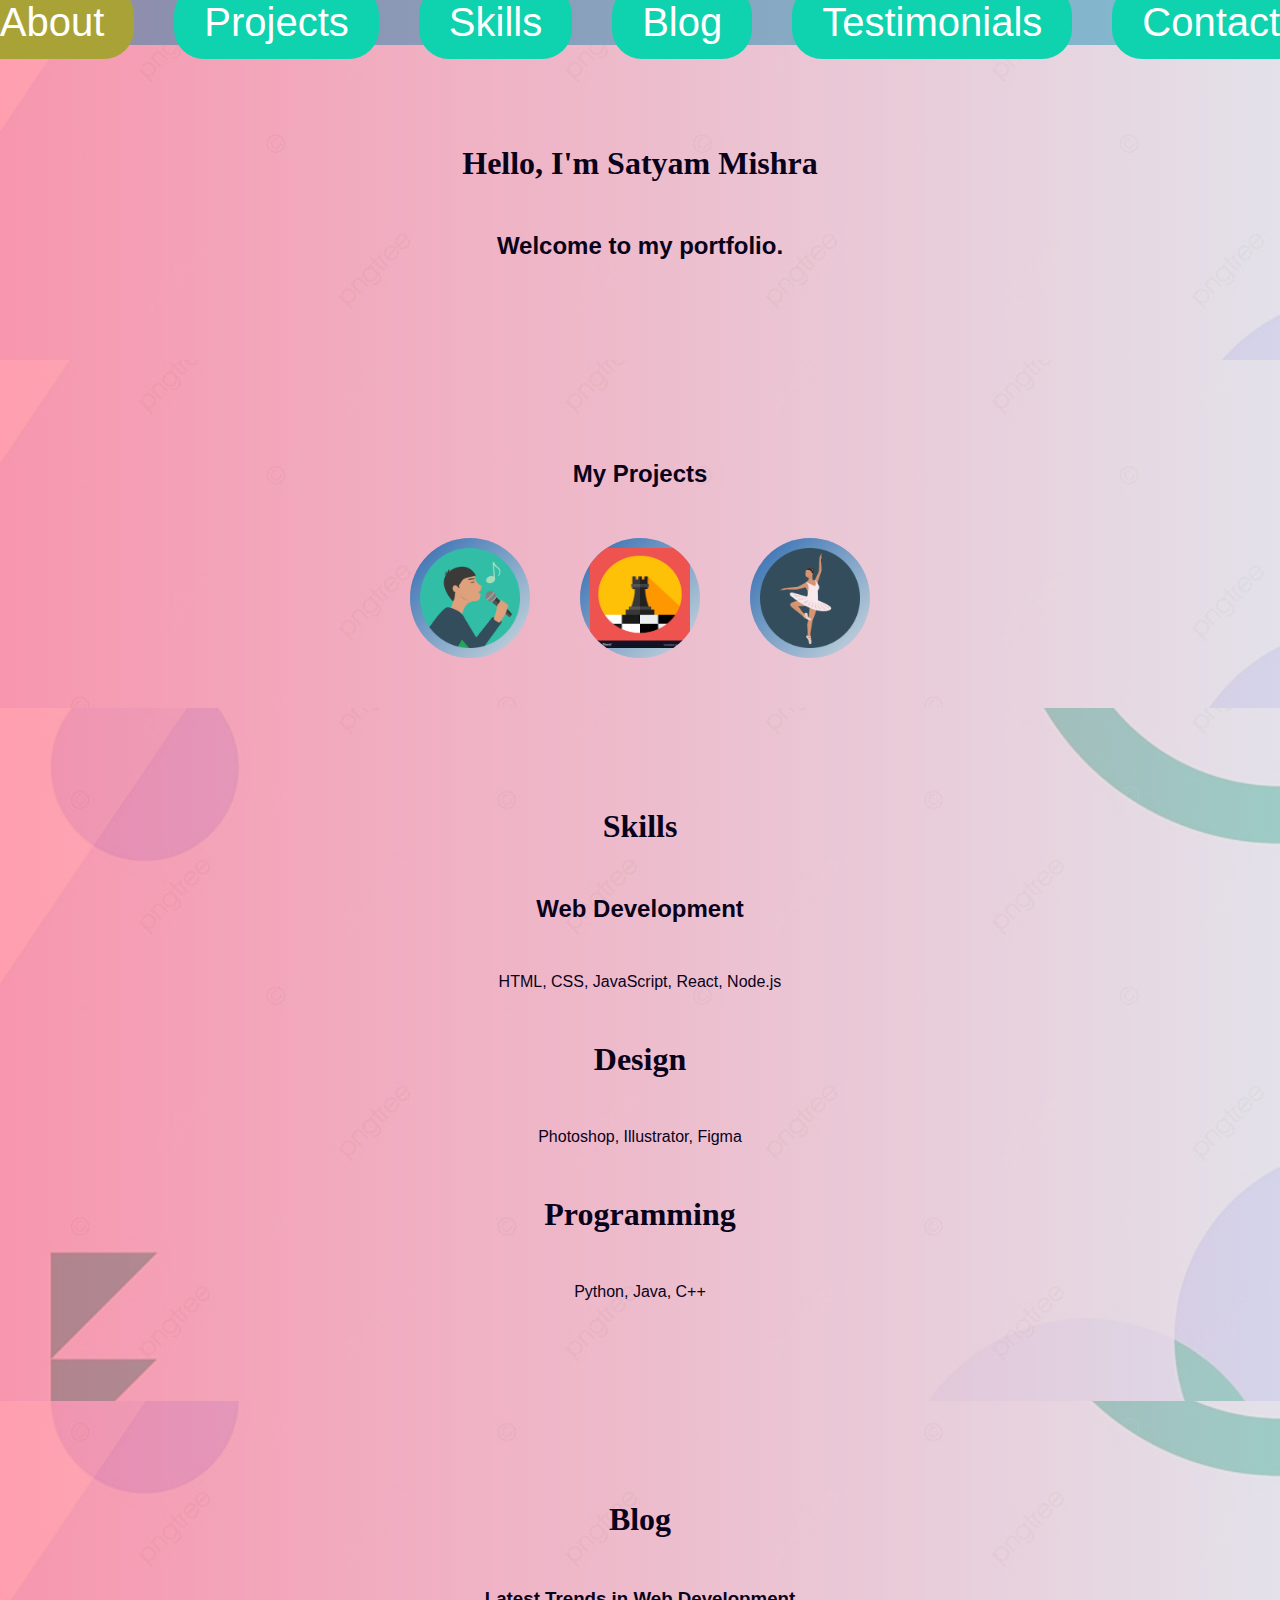
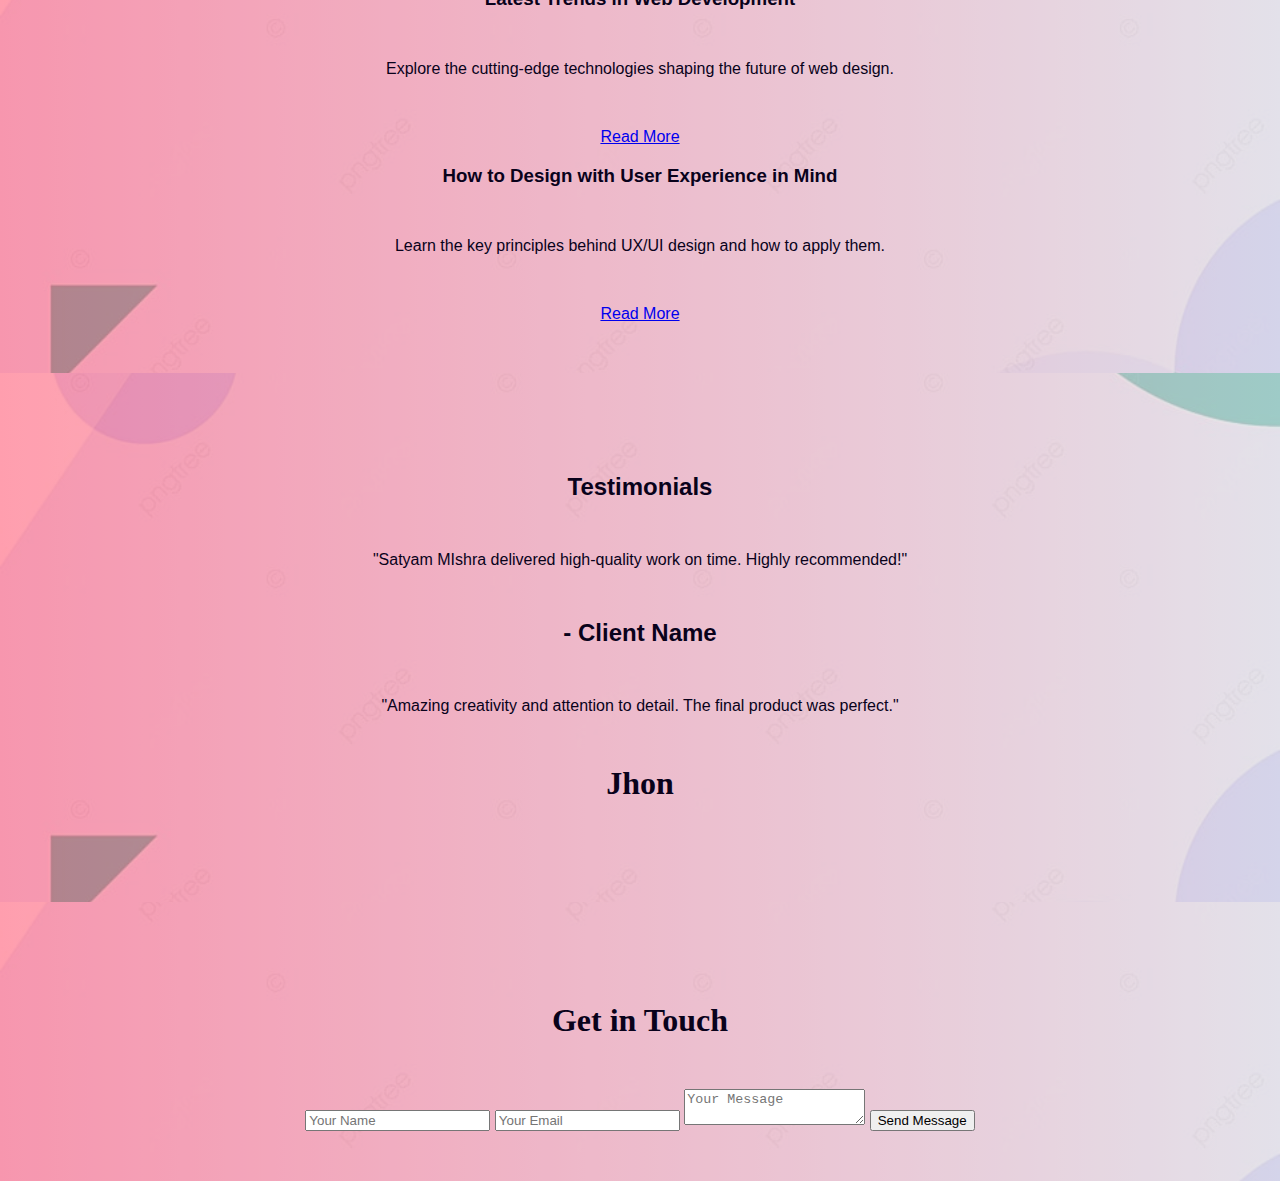
<file: task 2/index.html>
<!DOCTYPE html>
<html lang="en">
<head>
    <meta charset="UTF-8">
    <meta name="viewport" content="width=device-width, initial-scale=1.0">
    <title>Colorful Portfolio with Bubble Icons</title>
    <link rel="stylesheet" href="styles.css">
</head>
<body>
    <header class="header">
        <nav class="navbar">
            <ul>
                <li><a href="#about">About</a></li>
                <li><a href="#projects">Projects</a></li>
                <li><a href="#skills">Skills</a></li>
                <li><a href="#blog">Blog</a></li>
                <li><a href="#testimonials">Testimonials</a></li>
                <li><a href="#contact">Contact</a></li>
            </ul>
        </nav>
    </header>

    <!-- About Section -->
    <section id="about" class="section">
        <div class="content">
            <h1>Hello, I'm Satyam Mishra</h1>
            <h2>Welcome to my portfolio.</h2>
        </div>
    </section>

    <!-- Projects Section -->
    <section id="projects" class="section">
        <div class="content">
            <h2>My Projects</h2>
            <div class="icon-container">
                <div class="bubble-icon">
                    <img src="image5.png" alt="Icon 1">
                </div>
                <div class="bubble-icon">
                    <img src="image6.png" alt="Icon 2">
                </div>
                <div class="bubble-icon">
                    <img src="image7.png" alt="Icon 3">
                </div>
            </div>
        </div>
    </section>

    <!-- Skills Section -->
    <section id="skills" class="section">
        <div class="content">
            <h1>Skills</h1>
            <div class="skills-list">
                <div class="skill">
                    <h2>Web Development</h2>
                    <p>HTML, CSS, JavaScript, React, Node.js</p>
                </div>
                <div class="skill">
                    <h1>Design</h1>
                    <p>Photoshop, Illustrator, Figma</p>
                </div>
                <div class="skill">
                    <h1>Programming</h1>
                    <p>Python, Java, C++</p>
                </div>
            </div>
        </div>
    </section>

    <!-- Blog Section -->
    <section id="blog" class="section">
        <div class="content">
            <h1>Blog</h1>
            <div class="blog-posts">
                <div class="post">
                    <h3>Latest Trends in Web Development</h3>
                    <p>Explore the cutting-edge technologies shaping the future of web design.</p>
                    <a href="blog-post.html" class="read-more">Read More</a>
                </div>
                <div class="post">
                    <h3>How to Design with User Experience in Mind</h3>
                    <p>Learn the key principles behind UX/UI design and how to apply them.</p>
                    <a href="blog-post.html" class="read-more">Read More</a>
                </div>
            </div>
        </div>
    </section>

    <!-- Testimonials Section -->
    <section id="testimonials" class="section">
        <div class="content">
            <h2>Testimonials</h2>
            <div class="testimonials-list">
                <div class="testimonial">
                    <p>"Satyam MIshra delivered high-quality work on time. Highly recommended!"</p>
                    <h2>- Client Name</h2>
                </div>
                <div class="testimonial">
                    <p>"Amazing creativity and attention to detail. The final product was perfect."</p>
                    <h1>Jhon</h1>
                </div>
            </div>
        </div>
    </section>

    <!-- Contact Section -->
    <section id="contact" class="section">
        <div class="content">
            <h1>Get in Touch</h1>
            <form action="submit-form.php" method="POST">
                <input type="text" name="name" placeholder="Your Name" required>
                <input type="email" name="email" placeholder="Your Email" required>
                <textarea name="message" placeholder="Your Message" required></textarea>
                <button type="submit">Send Message</button>
            </form>
        </div>
    </section>

</body>
</html>
</file>
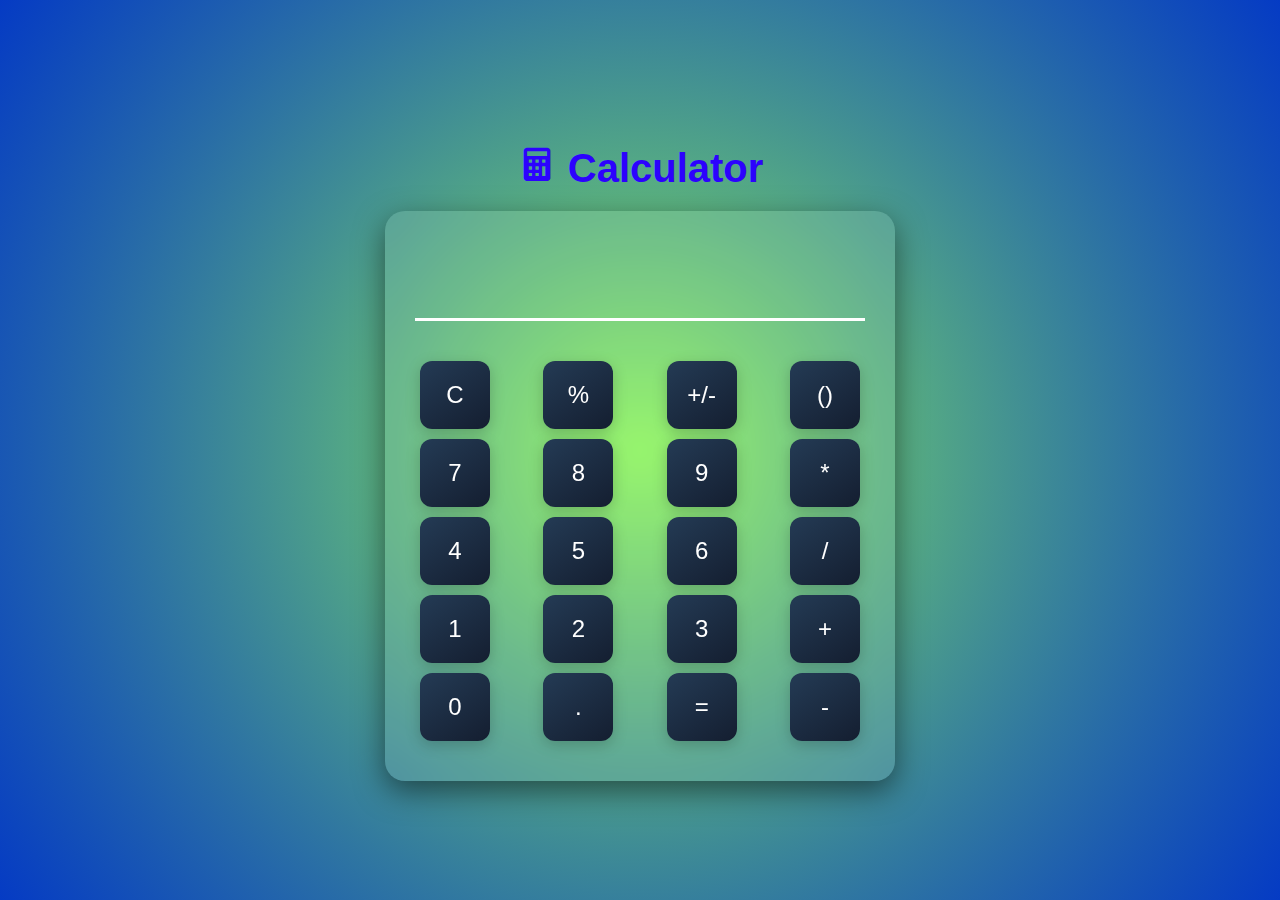
<file: task 3/index.html>
<!DOCTYPE html>
<html lang="en">
<head>
    <meta charset="UTF-8">
    <meta name="viewport" content="width=device-width, initial-scale=1.0">
    <link rel="stylesheet" href="styles.css">
    <link href='https://unpkg.com/boxicons@2.1.4/css/boxicons.min.css' rel='stylesheet'>
    <title>Stylish Calculator</title>
</head>
<body>
    <div class="wrapper">
        <h1 class="text-center"><i class='bx bxs-calculator'></i> Calculator</h1>
        <div class="container flex flex-col items-center">
            <div class="row">
                <input type="text" class="input" readonly />
            </div>
            <div class="row">
                <button class="button">C</button>
                <button class="button">%</button>
                <button class="button">+/-</button>
                <button class="button">()</button>
            </div>
            <div class="row">
                <button class="button">7</button>
                <button class="button">8</button>
                <button class="button">9</button>
                <button class="button">*</button>
            </div>
            <div class="row">
                <button class="button">4</button>
                <button class="button">5</button>
                <button class="button">6</button>
                <button class="button">/</button>
            </div>
            <div class="row">
                <button class="button">1</button>
                <button class="button">2</button>
                <button class="button">3</button>
                <button class="button">+</button>
            </div>
            <div class="row">
                <button class="button">0</button>
                <button class="button">.</button>
                <button class="button">=</button>
                <button class="button">-</button>
            </div>
        </div>
    </div>
</body>
<script src="scripts.js"></script>
</html>
</file>
<file: task 2/styles.css>
/* General Styling */
body {
    margin: 0;
    font-family: 'Arial', Bold Italic;
    background: linear-gradient(to right, #ff758c, #e3e0e1); /* Gradient Background */
    color: #09021b;
    overflow-x: hidden;
    body {
        font-family: 'Roboto',Bold Italic ;
    }
    h1 {
        font-family: 'Roboto', Bold Italic;
        font-weight: 700;
    }
    
}

/* Navigation */
.navbar ul {
    list-style-type: none;
    padding: 0;
    display: flex;
    justify-content: center;
    background: rgba(32, 156, 198, 0.5);
    margin: 0;
}

.navbar ul li {
    margin: 0 20px;
}

.navbar ul li a {
    text-decoration: none;
    color: #fff;
    font-size: 40px;
    padding: 15px 30px;
    border-radius: 30px;
    background: #0fd2ae;
    transition: background 0.3s;
}

.navbar ul li a:hover {
    background: #a9a337;
}

/* Section Styling */
.section {
    padding: 50px;
    text-align: center;
    position: relative;
}

.section::before {
    content: '';
    position: absolute;
    top: 0;
    left: 0;
    width: 100%;
    height: 100%;
    background: url('image4.jpg') no-repeat center center/cover;
    z-index: -1;
    opacity: 0.3; /* Slightly transparent background */
}

/* Bubble Icons */
.section .content {
    position: relative;
}

.content h1, .content h2, .content p {
    margin: 50px 0;
}

/* Container Styling */
.icon-container {
    display: flex;
    justify-content: center;
    gap: 50px; /* Increased gap for larger icons */
    margin-top: 50px;
}

/* Bubble Icon Styling */
.bubble-icon {
    width: 120px; /* Increased width */
    height: 120px; /* Increased height */
    background: linear-gradient(135deg, #3b47a4, #ffd1dc); /* Gradient background */
    border-radius: 50%;
    display: flex;
    justify-content: center;
    align-items: center;
    transition: transform 0.3s ease, background 0.3s ease;
    position: relative;
    overflow: hidden;
    cursor: pointer;
}

/* Icon Hover Effect */
.bubble-icon:hover {
    transform: scale(1.2) rotate(10deg); /* Enlarge and slightly rotate */
    background: linear-gradient(135deg, #80ea77, #37ee77); /* New gradient on hover */
    box-shadow: 0px 6px 25px rgba(0, 0, 0, 0.2); /* Enhanced shadow for bigger icons */
}

/* Optional Background Animation */
.bubble-icon::before {
    content: '';
    position: absolute;
    top: -50%;
    left: -50%;
    width: 200%;
    height: 200%;
    background: radial-gradient(circle, rgba(7, 250, 230, 0.3), transparent);
    animation: bubbleBackground 4s linear infinite;
}

/* Keyframes for Background Animation */
@keyframes bubbleBackground {
    0% { transform: translate(0, 0); }
    100% { transform: translate(200px, 200px); }
}

/* Image Inside Bubble */
.bubble-icon img {
    width: 100px; /* Increased image size to fit the larger bubble */
    height: 100px;
    position: relative;
    z-index: 2; /* Ensures the image stays on top */
}

/* Responsive Design */
@media (max-width: 768px) {
    .icon-container {
        flex-direction: column;
        gap: 20px; /* Adjusted gap for smaller screens */
    }
}
</file>
<file: task 3/styles.css>
html, body {
    height: 100%;
    width: 100%;
    margin: 0;
    padding: 0;
    display: flex;
    justify-content: center;
    align-items: center;
    background: radial-gradient(circle at center, #87f553c5, #053bc4); /* Dark blue gradient */
    font-family: 'Poppins', sans-serif; /* Elegant font */
}

.wrapper {
    text-align: center;
}

h1.text-center {
    color: #2c02fe;
    font-size: 2.5rem;
    margin-bottom: 20px;
}

.container {
    background-color: rgba(255, 255, 255, 0.1); /* Slightly transparent */
    padding: 30px;
    border-radius: 20px;
    box-shadow: 0px 10px 30px rgba(0, 0, 0, 0.5); /* More pronounced shadow */
    backdrop-filter: blur(10px); /* Glass effect */
    display: inline-block;
}

.input {
    width: 100%;
    padding: 15px;
    font-size: 2rem;
    border: none;
    border-bottom: 3px solid #ffffff;
    background: transparent;
    color: #ffffff;
    text-align: right;
    margin-bottom: 30px;
    outline: none;
    transition: all 0.3s ease;
}

.input:focus {
    border-bottom: 3px solid #00E676; /* Green glow when focused */
}

.row {
    display: flex;
    justify-content: space-between;
    margin: 10px 0;
}

.button {
    padding: 20px;
    margin: 0 5px;
    border: none;
    border-radius: 12px;
    cursor: pointer;
    width: 70px;
    font-size: 1.5rem;
    color: #ffffff;
    background: linear-gradient(145deg, #243B55, #141E30); /* Gradient buttons */
    box-shadow: 0 4px 15px rgba(0, 0, 0, 0.2);
    transition: all 0.3s ease;
}

.button:hover {
    transform: translateY(-5px) scale(1.05); /* Lifting effect on hover */
    background: linear-gradient(145deg, #0bcdb0, #6a15d9); /* Bright color on hover */
}

.button:active {
    transform: translateY(0); /* Reset after click */
    background: linear-gradient(145deg, #141E30, #243B55); /* Revert back after click */
}

@media (max-width: 600px) {
    .button {
        width: 55px;
        padding: 15px;
        font-size: 1.2rem;
    }

    .input {
        font-size: 1.5rem;
    }
}
</file>
